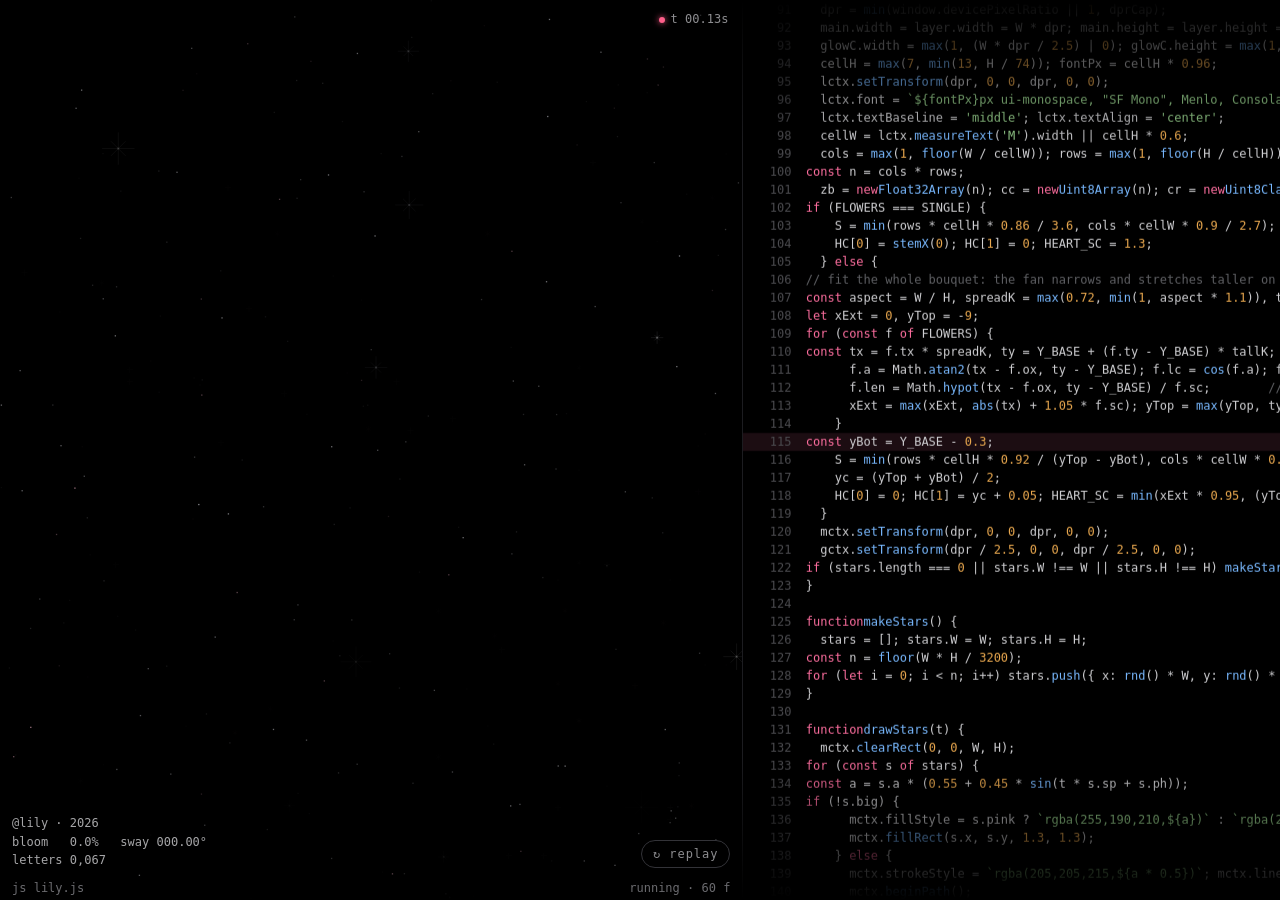
<file: index.html>
<!doctype html>
<html lang="en">
<head>
<meta charset="utf-8">
<meta http-equiv="refresh" content="0; url=lily-bloom/">
<title>Lily Bloom</title>
<style>html,body{margin:0;height:100%;background:#000;color:#ffc0d5;font-family:ui-monospace,Menlo,Consolas,monospace;display:grid;place-items:center}a{color:#ff83a9}</style>
</head>
<body><p>Opening the lily… <a href="lily-bloom/">tap here if it doesn't open</a></p></body>
</html>
</file>
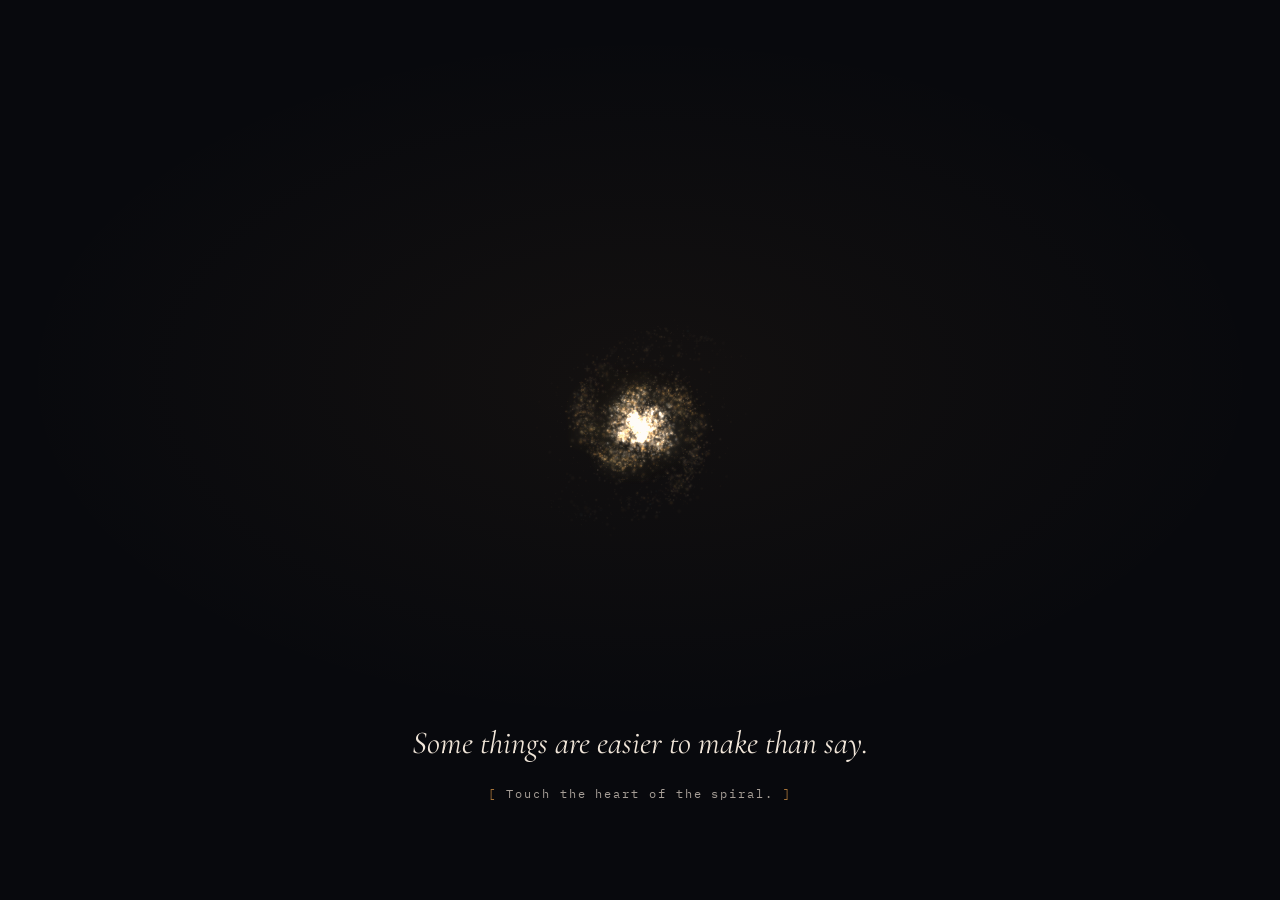
<file: art-of-noticing/index.html>
<!doctype html>
<html lang="en">
  <head>
    <meta charset="UTF-8" />
    <meta name="viewport" content="width=device-width, initial-scale=1, viewport-fit=cover, maximum-scale=1" />
    <meta name="theme-color" content="#080808" />
    <meta name="color-scheme" content="dark" />
    <meta name="robots" content="noindex, nofollow" />
    <meta name="description" content="Some things cannot be explained. Only noticed." />
    <title>The Art of Noticing</title>
    <link rel="preload" as="image" href="./art/ryan-night.png" />
    <link rel="icon" href="data:image/svg+xml,%3Csvg xmlns='http://www.w3.org/2000/svg' viewBox='0 0 32 32'%3E%3Ccircle cx='16' cy='16' r='5' fill='%23e9a23b'/%3E%3C/svg%3E" />
    <script type="module" crossorigin src="./assets/main-Cmbf6rXj.js"></script>
    <link rel="stylesheet" crossorigin href="./assets/style-BltOLh_y.css">
  </head>
  <body>
    <div id="root"></div>
    <noscript>
      <div style="min-height:100vh;display:flex;flex-direction:column;align-items:center;gap:28px;padding:56px 24px;text-align:center;font-family:'Cormorant Garamond',Georgia,serif;color:#f1e6d9;background:#08090d">
        <p style="font-style:italic;font-size:22px;margin:0">Some things are easier to make than say.</p>
        <img src="./art/ryan-night.png" alt="Ryan, in the night garden." style="width:min(78vw,360px)" />
        <div style="max-width:34em;font-size:18px;line-height:1.4">
          <p>I think we make things for the same reason.</p>
          <p>You draw what you feel.<br />I build what I imagine.</p>
          <p>So I made this.</p>
          <p>And somewhere between that night and now,<br />I started imagining this little world<br />made from things I’ve noticed.</p>
          <p>Not because I think I know everything about you,<br />but because I liked what I was beginning to discover.</p>
          <p>And I wanted to make something beautiful<br />out of that feeling.</p>
        </div>
      </div>
    </noscript>
  </body>
</html>
</file>
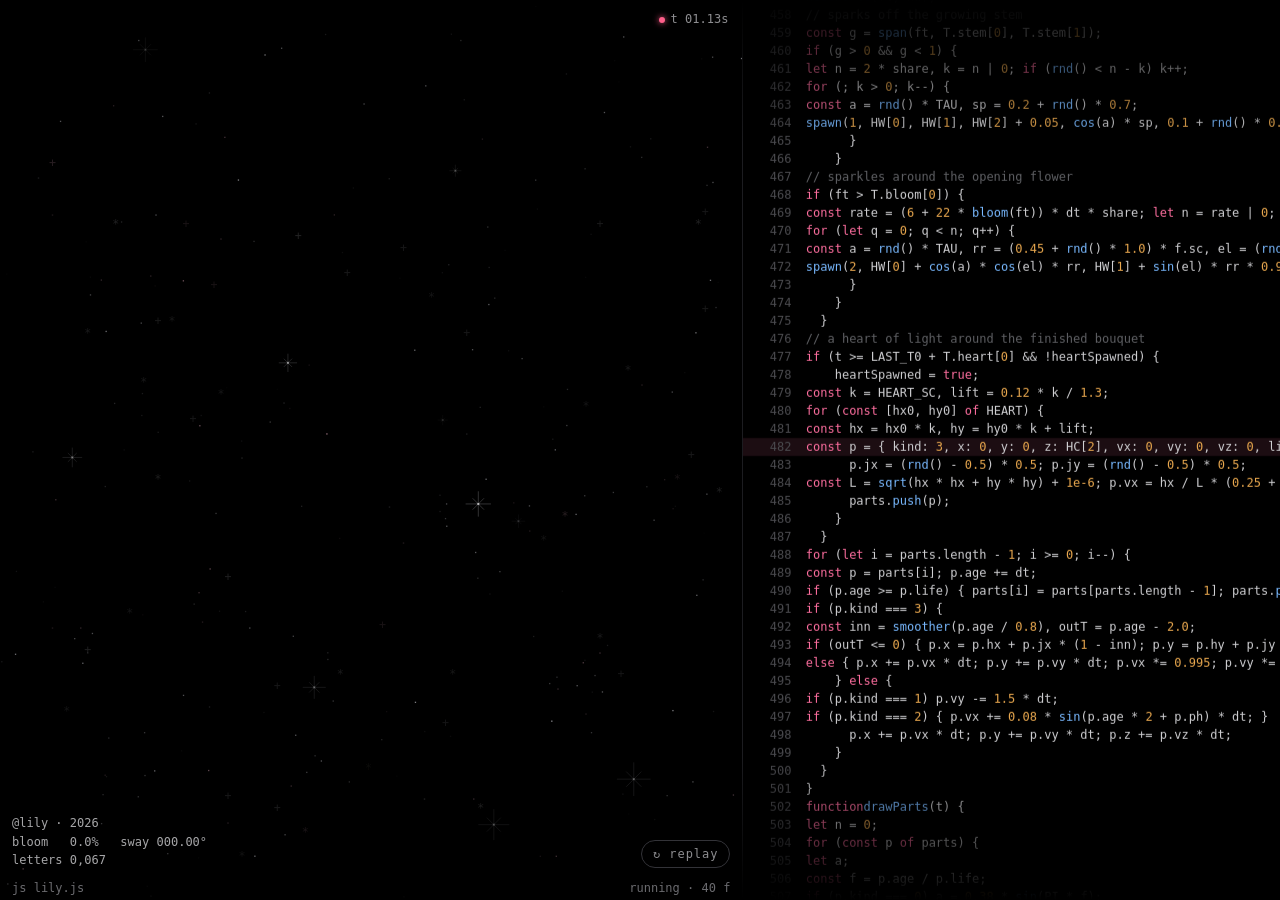
<file: lily-bloom/index.html>
<!doctype html>
<html lang="en">
<head>
<meta charset="utf-8">
<meta name="viewport" content="width=device-width, initial-scale=1, viewport-fit=cover">
<meta name="description" content="A code-generated orange and pink lily that grows, blooms and sways, drawn in glowing ASCII pixel art.">
<title>Lily Bloom</title>
<style>
/* layout: the garden (canvas) on top, the living source code beneath; side by side on wide screens */
:root{
  --bg:#000;--fg:#a6a6a8;--dim:#4b4b4f;--line:#1c1c20;
  --kw:#ff6fa0;--fn:#79b9ff;--num:#e9a84f;--str:#9ad48f;--cm:#5f6064;--txt:#cfcfd2;--hl:rgba(255,120,160,.11);
  --rose:#ff83a9;--blush:#ffc0d5;
  --mono:ui-monospace,"SF Mono",Menlo,Consolas,"DejaVu Sans Mono","Liberation Mono",monospace;
  color-scheme:dark;
}
*{box-sizing:border-box}
html,body{margin:0;height:100%;background:var(--bg);color:var(--fg);font-family:var(--mono);overflow:hidden;-webkit-user-select:none;user-select:none}
#app{position:fixed;inset:0;display:flex;flex-direction:column;background:var(--bg)}
#stage{position:relative;flex:1 1 auto;min-height:0;overflow:hidden;background:var(--bg)}
#stage canvas{position:absolute;left:0;top:0;width:100%;height:100%}
#glow{filter:blur(7px) brightness(1.55) saturate(1.35);opacity:.92}
.hud{position:absolute;font-size:11px;line-height:1.55;color:var(--fg);pointer-events:none;white-space:pre;font-variant-numeric:tabular-nums}
#hudT{top:max(10px,env(safe-area-inset-top,0px));right:max(14px,env(safe-area-inset-right,0px));color:#8d8d90}
#hudT i{display:inline-block;width:6px;height:6px;border-radius:50%;background:#ff5f8a;margin-right:6px;vertical-align:middle;box-shadow:0 0 6px #ff5f8a}
#hudL{left:max(12px,env(safe-area-inset-left,0px));bottom:30px}
#bar{position:absolute;left:0;right:0;bottom:0;height:24px;padding:0 max(12px,env(safe-area-inset-right,0px)) 0 max(12px,env(safe-area-inset-left,0px));display:flex;justify-content:space-between;align-items:center;font-size:11px;color:#6b6b6f;background:linear-gradient(transparent,#000);white-space:pre}
#msg{position:absolute;left:max(14px,env(safe-area-inset-left,0px));top:max(10px,env(safe-area-inset-top,0px));text-align:left;font-size:12px;letter-spacing:.22em;color:var(--blush);opacity:0;transition:opacity 2.8s ease;pointer-events:none;text-shadow:0 0 12px rgba(255,131,169,.6)}
#replay{position:absolute;right:max(12px,env(safe-area-inset-right,0px));bottom:32px;border:1px solid #333338;background:rgba(0,0,0,.55);color:#8d8d90;font:11px var(--mono);padding:6px 11px;border-radius:14px;cursor:pointer;letter-spacing:.08em;transition:color .35s,border-color .35s,box-shadow .35s}
#replay:hover,#replay:focus-visible,#replay.ready{color:var(--blush);border-color:var(--rose);box-shadow:0 0 14px rgba(255,131,169,.35);outline:none}
#code{position:relative;flex:0 0 33%;min-height:0;min-width:0;overflow:hidden;background:#000;border-top:1px solid var(--line);font-size:10.5px;line-height:1.5;-webkit-mask-image:linear-gradient(transparent,#000 16%,#000 84%,transparent);mask-image:linear-gradient(transparent,#000 16%,#000 84%,transparent)}
#codeScroll{position:absolute;left:0;right:0;top:50%;will-change:transform}
#codeScroll .ln{display:flex;white-space:pre;padding:0 max(10px,env(safe-area-inset-right,0px)) 0 max(10px,env(safe-area-inset-left,0px));color:var(--txt)}
#codeScroll .ln.cur{background:var(--hl)}
.n{display:inline-block;width:3.2em;color:var(--dim);text-align:right;margin-right:1.2em;flex:none}
.k{color:var(--kw)}.f{color:var(--fn)}.d{color:var(--num)}.s{color:var(--str)}.c{color:var(--cm)}
@media (orientation:landscape) and (min-width:760px){
  #app{flex-direction:row}
  #code{flex:0 0 42%;max-width:640px;border-top:0;border-left:1px solid var(--line);font-size:12px}
  .hud,#bar,#replay{font-size:12px}
}
@media (prefers-reduced-motion:reduce){#glow{filter:blur(6px) brightness(1.3)}}
</style>
</head>
<body>
<div id="app">
  <div id="stage">
    <canvas id="glow"></canvas>
    <canvas id="main"></canvas>
    <div class="hud" id="hudT"><i></i>t 00.00s</div>
    <div class="hud" id="hudL">@lily · 2026
bloom   0.0%   sway 000.00°
letters 0,000</div>
    <div id="msg"></div>
    <button id="replay" type="button" aria-label="Replay the bloom">↻ replay</button>
    <div id="bar"><span>js lily.js</span><span id="fps">running · 60 f</span></div>
  </div>
  <div id="code" aria-hidden="true"><div id="codeScroll"></div></div>
</div>
<script id="art">
'use strict';
/* ------------------------------------------------------------------
   lily.js  ·  an orange and pink lily, grown out of letters and light
   ------------------------------------------------------------------ */
const MESSAGE = 'for someone special';

const PI = Math.PI, TAU = PI * 2;
const { sin, cos, sqrt, floor, abs, max, min, exp } = Math;
const clamp01 = x => x < 0 ? 0 : x > 1 ? 1 : x;
const lerp = (a, b, t) => a + (b - a) * t;
const smooth = x => (x = clamp01(x), x * x * (3 - 2 * x));
const smoother = x => (x = clamp01(x), x * x * x * (x * (x * 6 - 15) + 10));
const span = (t, a, b) => clamp01((t - a) / (b - a));
const rnd = Math.random;
function hash(a, b, c) {
  let h = (Math.imul(a, 374761393) + Math.imul(b, 668265263) + Math.imul(c, 2246822519)) | 0;
  h = Math.imul(h ^ (h >>> 13), 1274126177);
  return ((h ^ (h >>> 16)) >>> 0) / 4294967296;
}

// palette: gold at the heart, coral, pink, blush at the very tips
const hex = h => [parseInt(h.slice(1, 3), 16), parseInt(h.slice(3, 5), 16), parseInt(h.slice(5, 7), 16)];
const C_GOLD = hex('#FF9B38'), C_CORAL = hex('#FF704F'), C_PINK = hex('#FF83A9'), C_BLUSH = hex('#FFC0D5');
const C_VEIN = hex('#D6336C'), C_FRECKLE = hex('#A8255A'), C_THROAT = hex('#FFD27A'), C_HILITE = hex('#FFF3EA');
const C_STEM = hex('#36D97E'), C_STEM_DK = hex('#0F6B38'), C_LEAF = hex('#3BD981'), C_LEAF_TIP = hex('#B9EF74'), C_RIB = hex('#DDF9B0');
const C_FILAMENT = hex('#F8DDB0'), C_ANTHER = hex('#B5451B'), C_POLLEN = hex('#FFB347'), C_PISTIL = hex('#FBC9D4'), C_STIGMA = hex('#D9668A');
const SPARK = [C_PINK, C_CORAL, C_GOLD, C_BLUSH, C_THROAT];
const GRAD = (() => {
  const stops = [[0, C_GOLD], [0.4, C_CORAL], [0.75, C_PINK], [1, C_BLUSH]], out = [];
  for (let i = 0; i < 64; i++) {
    const s = i / 63; let a = stops[0], b = stops[1];
    for (let k = 0; k < 3; k++) if (s >= stops[k][0] && s <= stops[k + 1][0]) { a = stops[k]; b = stops[k + 1]; }
    const f = (s - a[0]) / (b[0] - a[0]);
    out.push([lerp(a[1][0], b[1][0], f), lerp(a[1][1], b[1][1], f), lerp(a[1][2], b[1][2], f)]);
  }
  return out;
})();
const VEINS = [[0, 1], [-0.42, 0.7], [0.42, 0.7], [-0.78, 0.45], [0.78, 0.45]];

// letters, from the faintest to the densest
const RAMP = " .'-:;,=+~<>!?*rtfjxzcvunoaeqkSBZ%&$8@0Q#";
const CH = []; for (let i = 0; i < 256; i++) CH[i] = String.fromCharCode(i);

// order of appearance: a light, the stem grows up, leaves unfold, a bud, then the bloom
const T = {
  light: 1.0,
  stem: [1.9, 6.4],
  leafA: [3.6, 6.6], leafB: [4.5, 7.4],
  bud: [5.6, 7.9],
  bloom: [7.9, 15.2],
  glow: [11.5, 15.8],
  heart: [15.7, 19.6],
  sway: 13.5,
};

// the bouquet: every entry is the same lily, grown with its own lean, stem length, scale,
// depth, delay and leaves. The original single lily is kept as-is and opens with #single.
const SINGLE = [
  { a: 0, len: 2.35, sc: 1, ox: 0, oz: 0, t0: 0, ph: 0, leaves: [[-1, 1.0 / 2.35, T.leafA], [1, 1.55 / 2.35, T.leafB]] },
];
// tx, ty: where each head ends up (three tiers, root at 0,-2.35); sc: size; oz: depth, + is toward you; t0: when it starts
const BOUQUET = [
  { tx:  0.00, ty:  0.95, sc: 0.78, ox:  0.00, oz: -0.45, t0: 0.0, ph: 0.0, leaves: [[-1, 0.42, T.leafA], [1, 0.62, T.leafB]] },
  { tx: -1.05, ty:  0.35, sc: 0.72, ox: -0.06, oz: -0.25, t0: 0.9, ph: 1.1, leaves: [[1, 0.50, T.leafB]] },
  { tx:  1.05, ty:  0.40, sc: 0.72, ox:  0.06, oz: -0.25, t0: 1.7, ph: 2.3, leaves: [[-1, 0.46, T.leafA]] },
  { tx: -1.75, ty: -0.75, sc: 0.68, ox: -0.12, oz:  0.05, t0: 2.6, ph: 3.6, leaves: [[-1, 0.55, T.leafA], [1, 0.35, T.leafB]] },
  { tx:  1.75, ty: -0.70, sc: 0.68, ox:  0.12, oz:  0.05, t0: 3.4, ph: 4.4, leaves: [[1, 0.52, T.leafB]] },
  { tx:  0.00, ty: -0.55, sc: 0.80, ox:  0.02, oz:  0.45, t0: 4.3, ph: 5.2, leaves: [[-1, 0.50, T.leafA], [1, 0.70, T.leafB]] },
  { tx: -0.95, ty: -1.50, sc: 0.62, ox: -0.18, oz:  0.30, t0: 5.1, ph: 0.6, leaves: [[1, 0.60, T.leafB]] },
  { tx:  0.95, ty: -1.45, sc: 0.62, ox:  0.18, oz:  0.30, t0: 5.9, ph: 1.9, leaves: [[-1, 0.58, T.leafA]] },
];
const FLOWERS = location.hash === '#single' ? SINGLE : BOUQUET;
const LAST_T0 = Math.max(...FLOWERS.map(f => f.t0));
const REDUCED = !!(window.matchMedia && window.matchMedia('(prefers-reduced-motion: reduce)').matches);
let F = FLOWERS[0];                                    // the flower being built right now
for (const f of FLOWERS) { f.a = f.a || 0; f.lc = cos(f.a); f.ls = sin(f.a); f.ft = -1; f.gl = 0; f.ow = [0, 0, 0]; f.gw = [0, 0, 0]; }
const HC = [0, 0, 0.7]; let HEART_SC = 1.3;            // where the heart of light forms, and how big

/* ---------------- canvas, grid and the cell buffers ---------------- */
const stage = document.getElementById('stage');
const main = document.getElementById('main'), glowC = document.getElementById('glow');
const mctx = main.getContext('2d'), gctx = glowC.getContext('2d');
const layer = document.createElement('canvas'); const lctx = layer.getContext('2d');
let W = 0, H = 0, dpr = 1, dprCap = 2, cols = 0, rows = 0, cellW = 8, cellH = 12, fontPx = 10, S = 100, yc = -0.78, cx = 0, cy = 0;
const D = 7;                       // camera distance
const Y_BASE = -2.35, STEM_LEN = 2.35;   // where the stem meets the dark, and how far it climbs
let zb, cc, cr, cg, cb, ca, stars = [];

function resize() {
  const r = stage.getBoundingClientRect(); W = max(1, r.width | 0); H = max(1, r.height | 0);
  dpr = min(window.devicePixelRatio || 1, dprCap);
  main.width = layer.width = W * dpr; main.height = layer.height = H * dpr;
  glowC.width = max(1, (W * dpr / 2.5) | 0); glowC.height = max(1, (H * dpr / 2.5) | 0);
  cellH = max(7, min(13, H / 74)); fontPx = cellH * 0.96;
  lctx.setTransform(dpr, 0, 0, dpr, 0, 0);
  lctx.font = `${fontPx}px ui-monospace, "SF Mono", Menlo, Consolas, "DejaVu Sans Mono", "Liberation Mono", monospace`;
  lctx.textBaseline = 'middle'; lctx.textAlign = 'center';
  cellW = lctx.measureText('M').width || cellH * 0.6;
  cols = max(1, floor(W / cellW)); rows = max(1, floor(H / cellH)); cx = cols / 2; cy = rows / 2 + 0.5;
  const n = cols * rows;
  zb = new Float32Array(n); cc = new Uint8Array(n); cr = new Uint8ClampedArray(n); cg = new Uint8ClampedArray(n); cb = new Uint8ClampedArray(n); ca = new Float32Array(n);
  if (FLOWERS === SINGLE) {
    S = min(rows * cellH * 0.86 / 3.6, cols * cellW * 0.9 / 2.7); yc = -0.78;
    HC[0] = stemX(0); HC[1] = 0; HEART_SC = 1.3;
  } else {
    // fit the whole bouquet: the fan narrows and stretches taller on phone screens
    const aspect = W / H, spreadK = max(0.72, min(1, aspect * 1.1)), tallK = aspect < 0.85 ? 1.2 : 1;
    let xExt = 0, yTop = -9;
    for (const f of FLOWERS) {
      const tx = f.tx * spreadK, ty = Y_BASE + (f.ty - Y_BASE) * tallK;
      f.a = Math.atan2(tx - f.ox, ty - Y_BASE); f.lc = cos(f.a); f.ls = sin(f.a);
      f.len = Math.hypot(tx - f.ox, ty - Y_BASE) / f.sc;        // each stem reaches its own head
      xExt = max(xExt, abs(tx) + 1.05 * f.sc); yTop = max(yTop, ty + 0.95 * f.sc);
    }
    const yBot = Y_BASE - 0.3;
    S = min(rows * cellH * 0.92 / (yTop - yBot), cols * cellW * 0.94 / (2 * xExt));
    yc = (yTop + yBot) / 2;
    HC[0] = 0; HC[1] = yc + 0.05; HEART_SC = min(xExt * 0.95, (yTop - yBot) * 0.45);
  }
  mctx.setTransform(dpr, 0, 0, dpr, 0, 0);
  gctx.setTransform(dpr / 2.5, 0, 0, dpr / 2.5, 0, 0);
  if (stars.length === 0 || stars.W !== W || stars.H !== H) makeStars();
}

function makeStars() {
  stars = []; stars.W = W; stars.H = H;
  const n = floor(W * H / 3200);
  for (let i = 0; i < n; i++) stars.push({ x: rnd() * W, y: rnd() * H, a: 0.12 + rnd() * 0.5, ph: rnd() * TAU, sp: 0.4 + rnd() * 1.6, big: rnd() < 0.05, r: 5 + rnd() * 12, pink: rnd() < 0.15 });
}

function drawStars(t) {
  mctx.clearRect(0, 0, W, H);
  for (const s of stars) {
    const a = s.a * (0.55 + 0.45 * sin(t * s.sp + s.ph));
    if (!s.big) {
      mctx.fillStyle = s.pink ? `rgba(255,190,210,${a})` : `rgba(225,225,232,${a})`;
      mctx.fillRect(s.x, s.y, 1.3, 1.3);
    } else {
      mctx.strokeStyle = `rgba(205,205,215,${a * 0.5})`; mctx.lineWidth = 0.8;
      mctx.beginPath();
      mctx.moveTo(s.x - s.r, s.y); mctx.lineTo(s.x + s.r, s.y); mctx.moveTo(s.x, s.y - s.r); mctx.lineTo(s.x, s.y + s.r);
      const d = s.r * 0.45; mctx.moveTo(s.x - d, s.y - d); mctx.lineTo(s.x + d, s.y + d); mctx.moveTo(s.x - d, s.y + d); mctx.lineTo(s.x + d, s.y - d);
      mctx.stroke();
      mctx.fillStyle = `rgba(255,255,255,${a})`; mctx.fillRect(s.x - 1, s.y - 1, 2, 2);
    }
  }
}

function clearCells() { zb.fill(-1e9); }

function plot(sx, sy, z, code, r, g, b, a) {
  if (sx < 0 || sy < 0) return;
  const col = sx | 0, row = sy | 0; if (col >= cols || row >= rows) return;
  const i = row * cols + col; if (z <= zb[i]) return;
  zb[i] = z; cc[i] = code; cr[i] = r; cg[i] = g; cb[i] = b; ca[i] = a;
}

function dirGlyph(dx, dy) {
  const ax = abs(dx * cellW), ay = abs(dy * cellH);
  if (ay < ax * 0.42) return 45;           // -
  if (ax < ay * 0.42) return 124;          // |
  return dx * dy > 0 ? 92 : 47;            // \ or /
}

/* ---------------- the plant, point by point ---------------- */
const MAXN = 48 * 20;
const P = new Float32Array(MAXN * 3), SX = new Float32Array(MAXN), SY = new Float32Array(MAXN);
const out = { r: 0, g: 0, b: 0, v: 0, a: 1, edge: false };
let LX = 0, LY = 1, LZ = 0, HX = 0, HY = 1, HZ = 0, RX = 1, RY = 0, RZ = 0;

// light and motion
function lights(t) {
  let kx = -0.35, ky = 0.85, kz = 0.65, kl = sqrt(kx * kx + ky * ky + kz * kz); kx /= kl; ky /= kl; kz /= kl;
  LX = kx; LY = ky; LZ = kz;
  let hx = kx, hy = ky, hz = kz + 1, hl = sqrt(hx * hx + hy * hy + hz * hz); HX = hx / hl; HY = hy / hl; HZ = hz / hl;
  let rx = cos(t * 0.8), ry = 0.4, rz = sin(t * 0.8), rl = sqrt(rx * rx + ry * ry + rz * rz); RX = rx / rl; RY = ry / rl; RZ = rz / rl;
}

function sway(t, ph = 0) {
  if (REDUCED) return 0;
  const u = smooth((t - T.sway) / 5);
  return u ? (FLOWERS === SINGLE ? 0.2 : 0.12) * sin((t - T.sway) * 0.5 + ph) * u : 0;
}
function bend(t, ph = 0) {
  if (REDUCED) return 0;
  const u = smooth((t - T.sway) / 5);
  return u ? (FLOWERS === SINGLE ? 0.035 : 0.025) * sin((t - T.sway) * 0.33 + 1 + ph) * u : 0;
}

let swC = 1, swS = 0, bendK = 0;
function xf(x, y, z, o, i) {                 // flower-local → bouquet (scale, lean, offset) → sway the plant around its root
  const yr = (y - Y_BASE) * F.sc, xs = x * F.sc;
  x = F.lc * xs + F.ls * yr + F.ox; y = Y_BASE + F.lc * yr - F.ls * xs; z = z * F.sc + F.oz;
  x += (y - Y_BASE) * bendK;
  o[i] = swC * x + swS * z; o[i + 1] = y; o[i + 2] = -swS * x + swC * z;
}

function emit(nS, nW, mat) {
  const n = nS * nW;
  for (let i = 0; i < n; i++) {
    const x = P[i * 3], y = P[i * 3 + 1], z = P[i * 3 + 2], f = D / (D - z);
    SX[i] = cx + x * S * f / cellW; SY[i] = cy - (y - yc) * S * f / cellH;
  }
  for (let k = 0; k < nS; k++) {
    const k0 = k > 0 ? k - 1 : k, k1 = k < nS - 1 ? k + 1 : k;
    for (let j = 0; j < nW; j++) {
      const i = k * nW + j, j0 = j > 0 ? j - 1 : j, j1 = j < nW - 1 ? j + 1 : j;
      const a = (k1 * nW + j) * 3, b = (k0 * nW + j) * 3, c = (k * nW + j1) * 3, d = (k * nW + j0) * 3;
      const ux = P[a] - P[b], uy = P[a + 1] - P[b + 1], uz = P[a + 2] - P[b + 2];
      const vx = P[c] - P[d], vy = P[c + 1] - P[d + 1], vz = P[c + 2] - P[d + 2];
      let nx = uy * vz - uz * vy, ny = uz * vx - ux * vz, nz = ux * vy - uy * vx;
      const len = sqrt(nx * nx + ny * ny + nz * nz) + 1e-9; nx /= len; ny /= len; nz /= len;
      if (nz < 0) { nx = -nx; ny = -ny; nz = -nz; }
      const dl = max(0, nx * LX + ny * LY + nz * LZ);
      const rim = (1 - nz) * (1 - nz) * (1 - nz) + 0.6 * max(0, nx * RX + ny * RY + nz * RZ) ** 2;
      let sp = max(0, nx * HX + ny * HY + nz * HZ); sp *= sp; sp *= sp; sp *= sp; sp *= sp;
      mat(k, j, dl, rim, sp, out);
      let code;
      if (out.edge) { const e = k1 * nW + j, f0 = k0 * nW + j; code = dirGlyph(SX[e] - SX[f0], SY[e] - SY[f0]); }
      else code = RAMP.charCodeAt(floor(clamp01(out.v) * (RAMP.length - 1)));
      plot(SX[i], SY[i], P[i * 3 + 2], code, out.r, out.g, out.b, out.a);
    }
  }
}

// the stem: a gentle s-curve, lit from the front
function stemX(y) { return 0.04 * sin((y - Y_BASE) * 1.5); }
let stS = 150, stW = 7;
let mTop = 0;
function stemMat(k, j, dl, rim, sp, o) {
  const y = k / (stS - 1);
  const v = 0.18 + 0.6 * dl + 0.25 * rim + 0.5 * sp;
  const m = 0.5 + 0.7 * v;
  o.r = lerp(C_STEM_DK[0], C_STEM[0], v) * m; o.g = lerp(C_STEM_DK[1], C_STEM[1], v) * m; o.b = lerp(C_STEM_DK[2], C_STEM[2], v) * m;
  o.v = v + 0.15 * sin(y * 40 + k); o.a = 1; o.edge = j === 0 || j === stW - 1;
}
function stemRefl(k, j, dl, rim, sp, o) {
  const f = 1 - k / (stS - 1);
  o.r = 40; o.g = 120; o.b = 80; o.v = 0.3 * dl + 0.1; o.a = 0.14 * f * f; o.edge = false;
}
function buildStem(t) {
  const g = 1 - (1 - span(t, T.stem[0], T.stem[1])) ** 3;
  mTop = Y_BASE + F.len * g;
  if (g <= 0.002) return g;
  // sample about twice per screen row; the single lily keeps its original density
  if (F.sc === 1) { stS = 150; stW = 7; } else { stS = min(150, max(40, Math.round(2.2 * F.len * F.sc * S / cellH))); stW = 5; }
  const rad = 0.045 / F.sc;                          // stems stay the same thickness on screen
  for (let k = 0; k < stS; k++) {
    const y = Y_BASE + (mTop - Y_BASE) * k / (stS - 1), x0 = stemX(y);
    for (let j = 0; j < stW; j++) {
      const a = -PI / 2 + PI * j / (stW - 1);
      xf(x0 + rad * sin(a), y, rad * cos(a), P, (k * stW + j) * 3);
    }
  }
  emit(stS, stW, stemMat);
  // a faint reflection below the root
  const nR = 36;
  for (let k = 0; k < nR; k++) {
    const y = Y_BASE + (mTop - Y_BASE) * k / (stS - 1), x0 = stemX(y);
    for (let j = 0; j < stW; j++) { const a = -PI / 2 + PI * j / (stW - 1); xf(x0 + rad * sin(a), 2 * Y_BASE - y - 0.08, rad * cos(a) - 0.3, P, (k * stW + j) * 3); }
  }
  emit(nR, stW, stemRefl);
  return g;
}

// leaves: lanceolate, parallel veins, a pale midrib, a slow unfolding
let lfS = 34; const LF_W = 13;
const LF_RIB = [], LF_VEIN = [];                                  // across-the-blade profiles, computed once
for (let j = 0; j < LF_W; j++) { const aw = abs(-1 + 2 * j / (LF_W - 1)); LF_RIB.push(exp(-((aw / 0.09) ** 2)) * 0.6); LF_VEIN.push((exp(-(((aw - 0.4) / 0.06) ** 2)) + exp(-(((aw - 0.74) / 0.06) ** 2))) * 0.22); }
let mSide = 1;
function leafMat(k, j, dl, rim, sp, o) {
  const s = k / (lfS - 1);
  const f = s ** 1.2;
  let r = lerp(C_LEAF[0], C_LEAF_TIP[0], f), g = lerp(C_LEAF[1], C_LEAF_TIP[1], f), b = lerp(C_LEAF[2], C_LEAF_TIP[2], f);
  const rib = LF_RIB[j];
  r = lerp(r, C_RIB[0], rib); g = lerp(g, C_RIB[1], rib); b = lerp(b, C_RIB[2], rib);
  const vein = LF_VEIN[j];
  const v = 0.25 + 0.5 * dl + 0.25 * rim + 0.25 * sp;
  const m = (0.5 + 0.7 * v) * (1 - vein);
  o.r = r * m; o.g = g * m; o.b = b * m; o.v = v - vein; o.a = 1; o.edge = j === 0 || j === LF_W - 1 || k === lfS - 1;
}
function buildLeaf(t, side, yAt, win) {
  const u = smoother(span(t, win[0], win[1])); if (u <= 0) return;
  lfS = F.sc === 1 ? 34 : min(34, max(14, Math.round(2 * 0.95 * F.sc * S / cellH)));
  const L = 0.95 * (0.2 + 0.8 * u), ds = L / (lfS - 1);
  const az = 0.38;
  const hx = side * cos(az), hz = sin(az);                 // out to the side, a little toward you
  const nfy = 0.33, nfz = 0.944;                           // the blade faces the viewer
  let px = stemX(yAt) + side * 0.03, py = yAt, pz = 0.03;
  mSide = side;
  for (let k = 0; k < lfS; k++) {
    const s = k / (lfS - 1);
    const e = lerp(1.3, 0.75 - 0.7 * s, u);                // hugs the stem, then rises and droops
    const tx = cos(e) * hx, ty = sin(e), tz = cos(e) * hz;
    if (k) { px += tx * ds; py += ty * ds; pz += tz * ds; }
    // width direction = tangent x face normal
    let wx = ty * nfz - tz * nfy, wy = tz * 0 - tx * nfz, wz = tx * nfy - ty * 0;
    const wl = sqrt(wx * wx + wy * wy + wz * wz) + 1e-9; wx /= wl; wy /= wl; wz /= wl;
    const hw = 0.16 * (L / 0.95) * (0.35 + 0.65 * u) * sin(PI * (0.03 + 0.97 * s)) ** 0.8;
    for (let j = 0; j < LF_W; j++) {
      const w = -1 + 2 * j / (LF_W - 1);
      const off = w * hw, dep = -0.35 * hw * (1 - w * w) + w * hw * 0.3 * s * side;
      xf(px + off * wx, py + off * wy + dep * nfy, pz + off * wz + dep * nfz, P, (k * LF_W + j) * 3);
    }
  }
  emit(lfS, LF_W, leafMat);
}

// the flower sits on the tip of the stem and looks up toward you
const TILT = 0.8, CT = cos(TILT), STt = sin(TILT);
const AX = 0, AY = CT, AZ = STt;                            // flower axis
const UX = 0, UY = -STt, UZ = CT;                           // "down and toward you" in the flower frame
const FC = [0, 0, 0];
const R_ = [0, 0, 0], T_ = [0, 0, 0];
function rdir(phi, o) { const c = cos(phi), s = sin(phi); o[0] = c; o[1] = -s * STt; o[2] = s * CT; }
function tdir(phi, o) { const c = cos(phi), s = sin(phi); o[0] = -s; o[1] = -c * STt; o[2] = c * CT; }

function budScale(t) { const u = smoother(span(t, T.bud[0], T.bud[1])); return u * (0.3 + 0.7 * u); }
function bloom(t) {
  // 0 = tight bud, 1 = full lily; the petals unfold slowly, then breathe
  const u = smoother(span(t, T.bloom[0], T.bloom[1]));
  return u + (REDUCED ? 0 : 0.015 * sin(t * 1.2) * smooth((t - T.bloom[1]) / 2));
}
function petalOpen(i, u) {
  const d = (i % 2 ? 0.2 : 0) + 0.03 * (i % 3);          // the outer three lead the inner three
  return smoother((u - d) / (1 - d)) + max(0, u - 1);
}

// six tepals: narrow at the base, widest near the middle, pointed and curled back at the tip
let pnS = 42; const PN_W = 15;
const PN_VEIN = [], PN_THR = new Float32Array(64);                // vein profile across, throat glow along
for (let j = 0; j < PN_W; j++) { const w = -1 + 2 * j / (PN_W - 1); let v = 0; for (let q = 0; q < 5; q++) { const d = (w - VEINS[q][0]) / 0.07; v += VEINS[q][1] * exp(-d * d); } PN_VEIN.push(v); }
let mPetal = 0, mOpen = 0, mGlow = 0;
function petalMat(k, j, dl, rim, sp, o) {
  const s = k / (pnS - 1), w = -1 + 2 * j / (PN_W - 1);
  const g = GRAD[floor(s * 63)]; let r = g[0], gg = g[1], b = g[2];
  const v = PN_VEIN[j] * 0.42 * smooth((s - 0.05) / 0.15) * (1 - 0.5 * s);
  r = lerp(r, C_VEIN[0], v); gg = lerp(gg, C_VEIN[1], v); b = lerp(b, C_VEIN[2], v);
  if (s > 0.1 && s < 0.5 && hash(mPetal, k, j) < 0.11) { r = lerp(r, C_FRECKLE[0], 0.4); gg = lerp(gg, C_FRECKLE[1], 0.4); b = lerp(b, C_FRECKLE[2], 0.4); }
  const th = mGlow * PN_THR[k];
  r = lerp(r, C_THROAT[0], th * 0.7); gg = lerp(gg, C_THROAT[1], th * 0.7); b = lerp(b, C_THROAT[2], th * 0.7);
  const hl = sp * 0.55;
  r = lerp(r, C_HILITE[0], hl); gg = lerp(gg, C_HILITE[1], hl); b = lerp(b, C_HILITE[2], hl);
  const lv = 0.28 + 0.5 * dl + 0.3 * rim + 0.4 * sp + th * 0.6;
  const m = 0.55 + 0.65 * clamp01(lv);
  o.r = r * m; o.g = gg * m; o.b = b * m; o.v = lv - v * 0.6; o.a = 1;
  o.edge = j === 0 || j === PN_W - 1 || k === pnS - 1;
}
function buildPetal(i, open, L, glow) {
  const phi = i * PI / 3 + PI / 2; rdir(phi, R_); tdir(phi, T_);
  pnS = F.sc === 1 ? 42 : min(42, max(20, Math.round(2 * L * S / cellH)));
  for (let k = 0; k < pnS; k++) PN_THR[k] = exp(-k / (pnS - 1) * 4.5);
  const ds = L / (pnS - 1);
  let r = lerp(0.05, 0.1, open), h = 0.0;
  const Wmax = lerp(0.125, 0.2, open) * L;
  const cup = lerp(0.9, -0.3, open), twist = (1 - open) * 0.35;
  for (let k = 0; k < pnS; k++) {
    const s = k / (pnS - 1);
    const th = lerp(0.15 + 0.05 * s - 0.6 * s * s, 0.4 + 1.25 * s ** 1.6, open);
    if (k) { r += sin(th) * ds; h += cos(th) * ds; }
    const hw = Wmax * sin(PI * (0.06 + 0.94 * s)) ** 0.85;
    const ct = cos(th), st = sin(th);
    const nx = -ct * R_[0] + st * AX, ny = -ct * R_[1] + st * AY, nz = -ct * R_[2] + st * AZ;
    const cxp = FC[0] + r * R_[0] + h * AX, cyp = FC[1] + r * R_[1] + h * AY, czp = FC[2] + r * R_[2] + h * AZ;
    const ripple = open * 0.03 * sin(7.5 * s + 1.3 * i);
    for (let j = 0; j < PN_W; j++) {
      const w = -1 + 2 * j / (PN_W - 1);
      const off = w * hw, dep = hw * (cup * w * w + ripple * w * w * w) + off * twist * s;
      xf(cxp + off * T_[0] + dep * nx, cyp + off * T_[1] + dep * ny, czp + off * T_[2] + dep * nz, P, (k * PN_W + j) * 3);
    }
  }
  mPetal = i; mOpen = open; mGlow = glow;
  emit(pnS, PN_W, petalMat);
}

// stamens: six filaments, each tipped with a rust anther, and one pale pistil
const LP = [0, 0, 0];
function plotPt(x, y, z, code, c, m, a) {
  xf(x, y, z, LP, 0);
  const f = D / (D - LP[2]);
  plot(cx + LP[0] * S * f / cellW, cy - (LP[1] - yc) * S * f / cellH, LP[2] + 0.06, code, c[0] * m, c[1] * m, c[2] * m, a);
}
function buildStamens(st, glow) {
  if (st <= 0) return;
  const nS = 22;
  for (let i = 0; i < 6; i++) {
    const phi = i * PI / 3 + PI / 2 + PI / 6; rdir(phi, R_); tdir(phi, T_);
    const L = 0.74 * st, ds = L / (nS - 1);
    let r = 0.02, h = 0.03, lx = 0, ly = 0, lz = 0;
    for (let k = 0; k < nS; k++) {
      const s = k / (nS - 1), al = lerp(0.3, 0.95, s * s);
      if (k) { r += sin(al) * ds; h += cos(al) * ds; }
      const x = FC[0] + r * R_[0] + h * AX, y = FC[1] + r * R_[1] + h * AY, z = FC[2] + r * R_[2] + h * AZ;
      const code = k ? dirGlyph((x - lx) * (1 / cellW), -(y - ly) * (1 / cellH)) : 124;
      plotPt(x, y, z, code, C_FILAMENT, 0.75 + 0.3 * s + 0.3 * glow * (1 - s), 1);
      plotPt(x + 0.022 * T_[0], y + 0.022 * T_[1], z + 0.022 * T_[2], code, C_FILAMENT, 0.65 + 0.3 * s, 1);
      lx = x; ly = y; lz = z;
      if (k === nS - 1) {
        for (let q = 0; q < 11; q++) for (let row = 0; row < 2; row++) {
          const e = -0.5 + q / 10, rw = row * 0.03;
          const ax = x + e * 0.16 * T_[0] + (rw - e * e * 0.02) * AX, ay = y + e * 0.16 * T_[1] + (rw - e * e * 0.02) * AY, az = z + e * 0.16 * T_[2] + (rw - e * e * 0.02) * AZ;
          const pollen = hash(i, q, row) < 0.35;
          plotPt(ax, ay, az, pollen ? 56 : (q % 2 ? 66 : 48), pollen ? C_POLLEN : C_ANTHER, 0.9 + 0.3 * abs(e), 1);
        }
      }
    }
  }
  // pistil
  const nP = 26, Lp = 0.82 * st;
  let lx = 0, ly = 0;
  for (let k = 0; k < nP; k++) {
    const s = k / (nP - 1), hh = Lp * s, dd = 0.12 * s * s;
    const x = FC[0] + hh * AX + dd * UX, y = FC[1] + hh * AY + dd * UY, z = FC[2] + hh * AZ + dd * UZ;
    const code = k ? dirGlyph((x - lx) / cellW, -(y - ly) / cellH) : 124;
    plotPt(x, y, z, code, C_PISTIL, 0.6 + 0.4 * s, 1); lx = x; ly = y;
    if (k === nP - 1) {
      for (let q = 0; q < 3; q++) {
        const ph = q * TAU / 3 + 0.4; tdir(ph, T_);
        plotPt(x + 0.035 * T_[0], y + 0.035 * T_[1], z + 0.035 * T_[2] + 0.01, q ? 111 : 64, C_STIGMA, 1, 1);
      }
      plotPt(x, y, z + 0.02, 64, C_STIGMA, 1.1, 1);
    }
  }
}

/* ---------------- diamond dust: sparks, sparkles, the heart ---------------- */
const parts = [];
const HEART = [];
function heartPoints() {
  const N = 230;
  for (let i = 0; i < N; i++) {
    const a = i / N * TAU, s3 = sin(a) ** 3;
    HEART.push([16 * s3 / 17, (13 * cos(a) - 5 * cos(2 * a) - 2 * cos(3 * a) - cos(4 * a)) / 17]);
  }
}
heartPoints();
const DUST = ['.', '+', '*', '·', '°', 'x'];
function spawn(kind, x, y, z, vx, vy, vz, life, c, ch) {
  if (parts.length > 700) return;
  parts.push({ kind, x, y, z, vx, vy, vz, life, age: 0, c, ch, ph: rnd() * TAU, hx: 0, hy: 0 });
}
let heartSpawned = false;
const HW = [0, 0, 0];
function headWorld(ft, o) {                   // where this flower's head is in bouquet space, sway aside
  const g = 1 - (1 - span(ft, T.stem[0], T.stem[1])) ** 3, top = Y_BASE + F.len * g;
  const c = swC, s = swS, b = bendK; swC = 1; swS = 0; bendK = 0;
  xf(stemX(top), top, 0, o, 0);
  swC = c; swS = s; bendK = b;
}
function step(t, dt) {
  // ambient drifters, always
  let amb = 0; for (const p of parts) if (p.kind === 0) amb++;
  while (amb < (REDUCED ? 25 : 70)) { spawn(0, -2.4 + rnd() * 4.8, -3.3 + rnd() * 5, -1 + rnd() * 2, (rnd() - 0.5) * 0.03, 0.015 + rnd() * 0.04, 0, 8 + rnd() * 8, rnd() < 0.3 ? C_BLUSH : [215, 215, 222], DUST[floor(rnd() * 3)]); amb++; }
  const share = 1 / sqrt(FLOWERS.length) * (REDUCED ? 0.4 : 1);
  for (const f of FLOWERS) {
    F = f; const ft = t - f.t0; if (ft <= 0) continue;
    headWorld(ft, HW);
    // sparks off the growing stem
    const g = span(ft, T.stem[0], T.stem[1]);
    if (g > 0 && g < 1) {
      let n = 2 * share, k = n | 0; if (rnd() < n - k) k++;
      for (; k > 0; k--) {
        const a = rnd() * TAU, sp = 0.2 + rnd() * 0.7;
        spawn(1, HW[0], HW[1], HW[2] + 0.05, cos(a) * sp, 0.1 + rnd() * 0.5, sin(a) * sp * 0.4, 0.5 + rnd() * 0.7, rnd() < 0.5 ? C_GOLD : C_THROAT, DUST[floor(rnd() * 3)]);
      }
    }
    // sparkles around the opening flower
    if (ft > T.bloom[0]) {
      const rate = (6 + 22 * bloom(ft)) * dt * share; let n = rate | 0; if (rnd() < rate - n) n++;
      for (let q = 0; q < n; q++) {
        const a = rnd() * TAU, rr = (0.45 + rnd() * 1.0) * f.sc, el = (rnd() - 0.5) * PI;
        spawn(2, HW[0] + cos(a) * cos(el) * rr, HW[1] + sin(el) * rr * 0.9 + 0.1 * f.sc, HW[2] + sin(a) * cos(el) * rr, (rnd() - 0.5) * 0.12, 0.06 + rnd() * 0.18, 0, 1.6 + rnd() * 2.2, SPARK[floor(rnd() * SPARK.length)], DUST[1 + floor(rnd() * 2)]);
      }
    }
  }
  // a heart of light around the finished bouquet
  if (t >= LAST_T0 + T.heart[0] && !heartSpawned) {
    heartSpawned = true;
    const k = HEART_SC, lift = 0.12 * k / 1.3;
    for (const [hx0, hy0] of HEART) {
      const hx = hx0 * k, hy = hy0 * k + lift;
      const p = { kind: 3, x: 0, y: 0, z: HC[2], vx: 0, vy: 0, vz: 0, life: T.heart[1] - T.heart[0], age: 0, c: rnd() < 0.25 ? C_THROAT : (rnd() < 0.5 ? C_PINK : C_BLUSH), ch: DUST[1 + floor(rnd() * 2)], ph: rnd() * TAU, hx: HC[0] + hx, hy: HC[1] + hy };
      p.jx = (rnd() - 0.5) * 0.5; p.jy = (rnd() - 0.5) * 0.5;
      const L = sqrt(hx * hx + hy * hy) + 1e-6; p.vx = hx / L * (0.25 + rnd() * 0.35); p.vy = hy / L * (0.25 + rnd() * 0.35) + 0.12;
      parts.push(p);
    }
  }
  for (let i = parts.length - 1; i >= 0; i--) {
    const p = parts[i]; p.age += dt;
    if (p.age >= p.life) { parts[i] = parts[parts.length - 1]; parts.pop(); continue; }
    if (p.kind === 3) {
      const inn = smoother(p.age / 0.8), outT = p.age - 2.0;
      if (outT <= 0) { p.x = p.hx + p.jx * (1 - inn); p.y = p.hy + p.jy * (1 - inn); }
      else { p.x += p.vx * dt; p.y += p.vy * dt; p.vx *= 0.995; p.vy *= 0.995; }
    } else {
      if (p.kind === 1) p.vy -= 1.5 * dt;
      if (p.kind === 2) { p.vx += 0.08 * sin(p.age * 2 + p.ph) * dt; }
      p.x += p.vx * dt; p.y += p.vy * dt; p.z += p.vz * dt;
    }
  }
}
function drawParts(t) {
  let n = 0;
  for (const p of parts) {
    let a;
    const f = p.age / p.life;
    if (p.kind === 0) a = 0.38 * sin(PI * f);
    else if (p.kind === 1) a = (1 - f);
    else if (p.kind === 2) a = sin(PI * f) * (0.7 + 0.3 * sin(p.age * 9 + p.ph));
    else a = smoother(p.age / 0.8) * (1 - smoother((p.age - 2.0) / 1.7)) * (0.75 + 0.25 * sin(p.age * 7 + p.ph));
    if (a <= 0.01) continue;
    const pf = D / (D - p.z);
    const col = floor(cx + p.x * S * pf / cellW), row = floor(cy - (p.y - yc) * S * pf / cellH);
    if (col < 0 || row < 0 || col >= cols || row >= rows) continue;
    const ch = (p.kind === 2 || p.kind === 3) && sin(p.age * 6 + p.ph) > 0.3 ? '*' : p.ch;
    lctx.fillStyle = `rgba(${p.c[0]},${p.c[1]},${p.c[2]},${a.toFixed(3)})`;
    lctx.fillText(ch, (col + 0.5) * cellW, (row + 0.5) * cellH); n++;
  }
  return n;
}

// a tiny golden light wakes up at the root and rides the growing tip
function lightOrb(t, w, sc) {
  if (t < T.light) return;
  const amt = smoother(span(t, T.light, T.light + 0.9)) * (1 - smoother(span(t, T.bud[0] + 0.7, T.bud[1] + 0.6)));
  if (amt <= 0) return;
  const fl = 0.85 + 0.15 * sin(t * 13) + 0.1 * sin(t * 29);
  const f = D / (D - w[2]);
  const px = (cx + w[0] * S * f / cellW) * cellW, py = (cy - (w[1] - yc) * S * f / cellH) * cellH;
  const rad = (0.1 + 0.08 * fl) * S * amt * sc;
  const grd = lctx.createRadialGradient(px, py, 0, px, py, rad);
  grd.addColorStop(0, `rgba(255,236,190,${0.95 * amt})`); grd.addColorStop(0.35, `rgba(255,155,56,${0.6 * amt})`); grd.addColorStop(1, 'rgba(255,112,79,0)');
  lctx.fillStyle = grd; lctx.fillRect(px - rad, py - rad, rad * 2, rad * 2);
  lctx.fillStyle = `rgba(255,245,215,${amt})`; lctx.fillText('*', px, py);
}
function centerGlow(gl, w, sc) {
  if (gl <= 0) return;
  const f = D / (D - w[2]);
  const px = (cx + w[0] * S * f / cellW) * cellW, py = (cy - (w[1] - yc) * S * f / cellH) * cellH;
  const rad = 0.42 * S * sc;
  const grd = lctx.createRadialGradient(px, py, 0, px, py, rad);
  grd.addColorStop(0, `rgba(255,210,122,${0.42 * gl})`); grd.addColorStop(0.4, `rgba(255,155,56,${0.2 * gl})`); grd.addColorStop(1, 'rgba(255,112,79,0)');
  lctx.globalCompositeOperation = 'lighter'; lctx.fillStyle = grd; lctx.fillRect(px - rad, py - rad, rad * 2, rad * 2);
  lctx.globalCompositeOperation = 'source-over';
}

/* ---------------- a frame ---------------- */
let letters = 0, swDeg = 0, bloomPct = 0;
function flushCells() {
  let n = 0;
  for (let row = 0; row < rows; row++) {
    const y = (row + 0.5) * cellH;
    for (let col = 0; col < cols; col++) {
      const i = row * cols + col; if (zb[i] < -1e8) continue;
      lctx.fillStyle = ca[i] >= 1 ? `rgb(${cr[i]},${cg[i]},${cb[i]})` : `rgba(${cr[i]},${cg[i]},${cb[i]},${ca[i].toFixed(3)})`;
      lctx.fillText(CH[cc[i]], (col + 0.5) * cellW, y); n++;
    }
  }
  return n;
}
function drawFlower(f, t) {
  F = f; const ft = f.ft = t - f.t0;
  if (ft <= 0) { f.gl = 0; return 0; }
  const sa = sway(ft, f.ph); swC = cos(sa); swS = sin(sa); bendK = bend(ft, f.ph); swDeg += abs(sa) * 180 / PI;
  buildStem(ft);
  FC[0] = stemX(mTop); FC[1] = mTop; FC[2] = 0;
  for (const [side, at, win] of f.leaves) buildLeaf(ft, side, Y_BASE + at * f.len, win);
  const bs = budScale(ft), u = bloom(ft);
  const gl = f.gl = smoother(span(ft, T.glow[0], T.glow[1])) * (REDUCED ? 0.9 : 0.78 + 0.22 * sin(ft * 1.7));
  if (bs > 0) {
    let avg = 0;
    for (let i = 0; i < 6; i++) { const o = petalOpen(i, u); avg += o; buildPetal(i, min(o, 1.05), bs * 1.15 * (i % 2 ? 0.93 : 1), gl); }
    buildStamens(smoother((avg / 6 - 0.3) / 0.5), gl);
  }
  xf(FC[0], FC[1], 0.06, f.ow, 0);                   // where the orb and the glow sit, sway included
  xf(FC[0], FC[1], 0.3, f.gw, 0);
  return clamp01(u);
}
function draw(t) {
  lights(t);
  clearCells();
  let bloomSum = 0; swDeg = 0;
  for (const f of FLOWERS) bloomSum += drawFlower(f, t);
  bloomPct = bloomSum / FLOWERS.length * 100; swDeg /= FLOWERS.length;
  lctx.clearRect(0, 0, W, H);
  letters = flushCells();
  letters += drawParts(t);
  for (const f of FLOWERS) if (f.ft > 0) { lightOrb(f.ft, f.ow, f.sc); centerGlow(f.gl, f.gw, f.sc); }
  // glow pass (blurred by css) under the sharp pass
  gctx.clearRect(0, 0, W, H); gctx.drawImage(layer, 0, 0, W, H);
  drawStars(t);
  mctx.drawImage(layer, 0, 0, W, H);
}

/* ---------------- the code that is writing itself ---------------- */
const hudT = document.getElementById('hudT'), hudL = document.getElementById('hudL'), fpsEl = document.getElementById('fps'), msgEl = document.getElementById('msg'), replayBtn = document.getElementById('replay');
const codeBox = document.getElementById('code'), codeScroll = document.getElementById('codeScroll');
let codeLines = [], lineH = 16, curLine = -1, scrollPos = 0, markers = [];
function buildCode() {
  const src = document.getElementById('art').textContent.replace(/^\n/, '').split('\n');
  const esc = s => s.replace(/&/g, '&amp;').replace(/</g, '&lt;').replace(/>/g, '&gt;');
  const re = /(\/\/.*$|\/\*[\s\S]*?\*\/)|('(?:[^'\\]|\\.)*'|`(?:[^`\\]|\\.)*`)|\b(const|let|var|function|return|if|else|for|of|in|new|while|break|continue|true|false)\b|\b([A-Za-z_$][\w$]*)(?=\s*\()|\b(\d+(?:\.\d+)?(?:e[-+]?\d+)?)\b/g;
  const frag = document.createDocumentFragment();
  src.forEach((line, i) => {
    const el = document.createElement('div'); el.className = 'ln';
    const html = esc(line).replace(re, (m, c, s, k, f, d) => c ? `<span class="c">${m}</span>` : s ? `<span class="s">${m}</span>` : k ? `<span class="k">${m}</span>` : f ? `<span class="f">${m}</span>` : `<span class="d">${m}</span>`);
    el.innerHTML = `<span class="n">${i + 1}</span>${html}`;
    frag.appendChild(el); codeLines.push(el);
  });
  codeScroll.appendChild(frag);
  lineH = codeLines[0] ? codeLines[0].getBoundingClientRect().height || 16 : 16;
  const find = s => max(0, src.findIndex(l => l.includes(s)));
  markers = [
    [0, find('function lightOrb')], [T.stem[0], find('function buildStem')], [T.leafA[0], find('function buildLeaf')],
    [T.bud[0], find('function budScale')], [T.bloom[0], find('function buildPetal')], [T.bloom[0] + 3.5, find('function petalMat')],
    [T.glow[0] + 0.8, find('function lights')], [LAST_T0 + T.heart[0], find('function heartPoints')], [LAST_T0 + T.heart[1], find('function sway')], [LAST_T0 + T.heart[1] + 6, find('function step')],
  ];
}
function updateCode(t) {
  let m = markers[0], start = 0;
  for (const mk of markers) if (t >= mk[0]) { m = mk; start = mk[0]; }
  const target = min(m[1] + floor((t - start) * 1.1), m[1] + 40, codeLines.length - 1);
  scrollPos += (target - scrollPos) * 0.06;
  codeScroll.style.transform = `translateY(${(-(scrollPos + 0.5) * lineH).toFixed(1)}px)`;
  const ln = Math.round(scrollPos);
  if (ln !== curLine) { if (codeLines[curLine]) codeLines[curLine].classList.remove('cur'); if (codeLines[ln]) codeLines[ln].classList.add('cur'); curLine = ln; }
}

/* ---------------- time ---------------- */
let t = 0, last = 0, frames = 0, fpsClock = 0, fps = 60, hudTick = 0, done = false;
function fmt(n) { n = floor(n); return `${floor(n / 1000)},${String(n % 1000).padStart(3, '0')}`; }
function updateHud() {
  hudT.innerHTML = `<i></i>t ${t.toFixed(2).padStart(5, '0')}s`;
  hudL.textContent = `@lily · 2026\nbloom ${bloomPct.toFixed(1).padStart(5, ' ')}%   sway ${abs(swDeg).toFixed(2).padStart(6, '0')}°\nletters ${fmt(letters)}`;
  fpsEl.textContent = `running · ${fps} f`;
}
function replay() {
  t = 0; parts.length = 0; heartSpawned = false; done = false; scrollPos = 0;
  msgEl.style.opacity = 0; replayBtn.classList.remove('ready'); replayBtn.blur();
}
function frame(now) {
  if (!last) last = now;
  let dt = (now - last) / 1000; last = now; if (dt > 0.05) dt = 0.05;
  t += dt;
  step(t, dt);
  draw(t);
  updateCode(t);
  frames++; fpsClock += dt; if (fpsClock >= 0.5) {
    fps = Math.round(frames / fpsClock); frames = 0; fpsClock = 0;
    if (FLOWERS !== SINGLE && fps < 42 && dprCap > 1.5 && t > 4) { dprCap = 1.5; resize(); }   // lighter pixels on slower phones
  }
  if (++hudTick % 4 === 0) updateHud();
  if (!done && t > LAST_T0 + T.heart[0] + 2.5) { done = true; msgEl.textContent = MESSAGE; msgEl.style.opacity = 1; replayBtn.classList.add('ready'); }
  requestAnimationFrame(frame);
}
function seek(to) {                                          // jump the clock (used for previews)
  replay(); last = 0;
  while (t < to) { t += 1 / 30; step(t, 1 / 30); }
}

replayBtn.addEventListener('click', replay);
window.addEventListener('keydown', e => { if (e.key === 'r' || e.key === 'R') replay(); });
window.addEventListener('resize', resize);
window.__seek = seek;
resize(); buildCode(); updateHud();
requestAnimationFrame(frame);
</script>
</body>
</html>
</file>
<file: art-of-noticing/assets/style-BltOLh_y.css>
@font-face{font-family:Cormorant Garamond;font-style:normal;font-display:swap;font-weight:400;src:url(./cormorant-garamond-cyrillic-ext-400-normal-W3Dto7M0.woff2) format("woff2"),url(./cormorant-garamond-cyrillic-ext-400-normal-DLdKLAvx.woff) format("woff");unicode-range:U+0460-052F,U+1C80-1C8A,U+20B4,U+2DE0-2DFF,U+A640-A69F,U+FE2E-FE2F}@font-face{font-family:Cormorant Garamond;font-style:normal;font-display:swap;font-weight:400;src:url(./cormorant-garamond-cyrillic-400-normal-DD2KOZkl.woff2) format("woff2"),url(./cormorant-garamond-cyrillic-400-normal-CVFrM67f.woff) format("woff");unicode-range:U+0301,U+0400-045F,U+0490-0491,U+04B0-04B1,U+2116}@font-face{font-family:Cormorant Garamond;font-style:normal;font-display:swap;font-weight:400;src:url(./cormorant-garamond-vietnamese-400-normal-6K-YXo6g.woff2) format("woff2"),url(./cormorant-garamond-vietnamese-400-normal-4uxlocMh.woff) format("woff");unicode-range:U+0102-0103,U+0110-0111,U+0128-0129,U+0168-0169,U+01A0-01A1,U+01AF-01B0,U+0300-0301,U+0303-0304,U+0308-0309,U+0323,U+0329,U+1EA0-1EF9,U+20AB}@font-face{font-family:Cormorant Garamond;font-style:normal;font-display:swap;font-weight:400;src:url(./cormorant-garamond-latin-ext-400-normal-Drx2k2n9.woff2) format("woff2"),url(./cormorant-garamond-latin-ext-400-normal-uvC0WHQr.woff) format("woff");unicode-range:U+0100-02BA,U+02BD-02C5,U+02C7-02CC,U+02CE-02D7,U+02DD-02FF,U+0304,U+0308,U+0329,U+1D00-1DBF,U+1E00-1E9F,U+1EF2-1EFF,U+2020,U+20A0-20AB,U+20AD-20C0,U+2113,U+2C60-2C7F,U+A720-A7FF}@font-face{font-family:Cormorant Garamond;font-style:normal;font-display:swap;font-weight:400;src:url(./cormorant-garamond-latin-400-normal-B-1hWBU7.woff2) format("woff2"),url(./cormorant-garamond-latin-400-normal-B7YtguxJ.woff) format("woff");unicode-range:U+0000-00FF,U+0131,U+0152-0153,U+02BB-02BC,U+02C6,U+02DA,U+02DC,U+0304,U+0308,U+0329,U+2000-206F,U+20AC,U+2122,U+2191,U+2193,U+2212,U+2215,U+FEFF,U+FFFD}@font-face{font-family:Cormorant Garamond;font-style:italic;font-display:swap;font-weight:400;src:url(./cormorant-garamond-cyrillic-ext-400-italic-BEGvmv_3.woff2) format("woff2"),url(./cormorant-garamond-cyrillic-ext-400-italic-C_Uk1MUY.woff) format("woff");unicode-range:U+0460-052F,U+1C80-1C8A,U+20B4,U+2DE0-2DFF,U+A640-A69F,U+FE2E-FE2F}@font-face{font-family:Cormorant Garamond;font-style:italic;font-display:swap;font-weight:400;src:url(./cormorant-garamond-cyrillic-400-italic-D3GtrbRZ.woff2) format("woff2"),url(./cormorant-garamond-cyrillic-400-italic-AH1vqu4S.woff) format("woff");unicode-range:U+0301,U+0400-045F,U+0490-0491,U+04B0-04B1,U+2116}@font-face{font-family:Cormorant Garamond;font-style:italic;font-display:swap;font-weight:400;src:url(./cormorant-garamond-vietnamese-400-italic-BoXDRTEW.woff2) format("woff2"),url(./cormorant-garamond-vietnamese-400-italic-CJpMwFnN.woff) format("woff");unicode-range:U+0102-0103,U+0110-0111,U+0128-0129,U+0168-0169,U+01A0-01A1,U+01AF-01B0,U+0300-0301,U+0303-0304,U+0308-0309,U+0323,U+0329,U+1EA0-1EF9,U+20AB}@font-face{font-family:Cormorant Garamond;font-style:italic;font-display:swap;font-weight:400;src:url(./cormorant-garamond-latin-ext-400-italic-BdEzgT7i.woff2) format("woff2"),url(./cormorant-garamond-latin-ext-400-italic-CQvLaSWn.woff) format("woff");unicode-range:U+0100-02BA,U+02BD-02C5,U+02C7-02CC,U+02CE-02D7,U+02DD-02FF,U+0304,U+0308,U+0329,U+1D00-1DBF,U+1E00-1E9F,U+1EF2-1EFF,U+2020,U+20A0-20AB,U+20AD-20C0,U+2113,U+2C60-2C7F,U+A720-A7FF}@font-face{font-family:Cormorant Garamond;font-style:italic;font-display:swap;font-weight:400;src:url(./cormorant-garamond-latin-400-italic-Dc_OZ8oc.woff2) format("woff2"),url(./cormorant-garamond-latin-400-italic-BLh7T8o8.woff) format("woff");unicode-range:U+0000-00FF,U+0131,U+0152-0153,U+02BB-02BC,U+02C6,U+02DA,U+02DC,U+0304,U+0308,U+0329,U+2000-206F,U+20AC,U+2122,U+2191,U+2193,U+2212,U+2215,U+FEFF,U+FFFD}@font-face{font-family:IBM Plex Mono;font-style:normal;font-display:swap;font-weight:400;src:url(./ibm-plex-mono-cyrillic-ext-400-normal-xuaO2J-f.woff2) format("woff2"),url(./ibm-plex-mono-cyrillic-ext-400-normal-DMdlQ8Kv.woff) format("woff");unicode-range:U+0460-052F,U+1C80-1C8A,U+20B4,U+2DE0-2DFF,U+A640-A69F,U+FE2E-FE2F}@font-face{font-family:IBM Plex Mono;font-style:normal;font-display:swap;font-weight:400;src:url(./ibm-plex-mono-cyrillic-400-normal-BSMlKf0J.woff2) format("woff2"),url(./ibm-plex-mono-cyrillic-400-normal-CEL4l2ZJ.woff) format("woff");unicode-range:U+0301,U+0400-045F,U+0490-0491,U+04B0-04B1,U+2116}@font-face{font-family:IBM Plex Mono;font-style:normal;font-display:swap;font-weight:400;src:url(./ibm-plex-mono-vietnamese-400-normal-BulugwFq.woff2) format("woff2"),url(./ibm-plex-mono-vietnamese-400-normal-DDuiU_S-.woff) format("woff");unicode-range:U+0102-0103,U+0110-0111,U+0128-0129,U+0168-0169,U+01A0-01A1,U+01AF-01B0,U+0300-0301,U+0303-0304,U+0308-0309,U+0323,U+0329,U+1EA0-1EF9,U+20AB}@font-face{font-family:IBM Plex Mono;font-style:normal;font-display:swap;font-weight:400;src:url(./ibm-plex-mono-latin-ext-400-normal-BmRBH3aV.woff2) format("woff2"),url(./ibm-plex-mono-latin-ext-400-normal-D3D2R8hC.woff) format("woff");unicode-range:U+0100-02BA,U+02BD-02C5,U+02C7-02CC,U+02CE-02D7,U+02DD-02FF,U+0304,U+0308,U+0329,U+1D00-1DBF,U+1E00-1E9F,U+1EF2-1EFF,U+2020,U+20A0-20AB,U+20AD-20C0,U+2113,U+2C60-2C7F,U+A720-A7FF}@font-face{font-family:IBM Plex Mono;font-style:normal;font-display:swap;font-weight:400;src:url(./ibm-plex-mono-latin-400-normal-DMJ8VG8y.woff2) format("woff2"),url(./ibm-plex-mono-latin-400-normal-CvHOgSBP.woff) format("woff");unicode-range:U+0000-00FF,U+0131,U+0152-0153,U+02BB-02BC,U+02C6,U+02DA,U+02DC,U+0304,U+0308,U+0329,U+2000-206F,U+20AC,U+2122,U+2191,U+2193,U+2212,U+2215,U+FEFF,U+FFFD}:root{--bg: #08090d;--ivory: #f1e6d9;--amber: #e7a04b;--serif: "Cormorant Garamond", "Iowan Old Style", "Palatino Linotype", Georgia, serif;--mono: "IBM Plex Mono", ui-monospace, "SF Mono", Menlo, Consolas, monospace;color-scheme:dark}*{box-sizing:border-box}html,body{margin:0;padding:0;background:var(--bg);color:var(--ivory);height:100%;overflow:hidden;-webkit-text-size-adjust:100%;-webkit-font-smoothing:antialiased;-moz-osx-font-smoothing:grayscale;font-family:var(--serif)}#root{height:100%}button{font:inherit;color:inherit;background:none;border:0;padding:0;cursor:pointer;-webkit-tap-highlight-color:transparent}.cosmos{position:fixed;inset:0;height:100dvh;background:#08090d;overflow:hidden;touch-action:none;user-select:none;-webkit-user-select:none;cursor:default}.cosmos canvas{position:absolute;inset:0;width:100%;height:100%;pointer-events:none}.cosmos__glow{filter:blur(7px) brightness(1.35) saturate(1.15);opacity:.9}.cosmos:after{content:"";position:absolute;inset:0;pointer-events:none;background:radial-gradient(ellipse 70% 55% at 50% 42%,rgba(231,160,75,.05),transparent 70%)}.cosmos__words{position:absolute;left:24px;right:24px;top:72%;text-align:center;pointer-events:none;transition:opacity 1.6s cubic-bezier(.22,.61,.36,1)}.cosmos__words--out{opacity:0}.cosmos__line{margin:0;font-family:Cormorant Garamond,Iowan Old Style,Georgia,serif;font-style:italic;font-weight:400;font-size:clamp(22px,6vw,32px);line-height:1.3;color:#f1e6d9;opacity:0;text-wrap:balance;animation:cosmos-in 2.6s cubic-bezier(.22,.61,.36,1) 2.6s forwards}.cosmos__cue{margin:22px 0 0;font-family:IBM Plex Mono,ui-monospace,Menlo,monospace;font-size:12px;letter-spacing:.16em;color:#f1e6d9ad;opacity:0;animation:cosmos-in 2.4s cubic-bezier(.22,.61,.36,1) 5.6s forwards}.cosmos__bracket{color:#e7a04bb3}.cosmos__words--rm .cosmos__line{animation-delay:1s}.cosmos__words--rm .cosmos__cue{animation-delay:2.2s}@keyframes cosmos-in{0%{opacity:0;transform:translateY(6px)}to{opacity:1;transform:none}}@media(orientation:landscape)and (min-width:760px){.cosmos__words{top:auto;bottom:11%}}.cosmos__again{position:absolute;left:50%;bottom:calc(env(safe-area-inset-bottom,0px) + 26px);transform:translate(-50%);font:11px IBM Plex Mono,ui-monospace,Menlo,monospace;letter-spacing:.22em;color:#f1e6d973;background:none;border:0;padding:10px 16px;opacity:0;pointer-events:none;cursor:pointer;transition:opacity 2s ease 6s,color .4s}.cosmos__again--in{opacity:1;pointer-events:auto}.cosmos__again:hover,.cosmos__again:focus-visible{color:#e7a04b;outline:none}@media(prefers-reduced-motion:reduce){.cosmos__again{transition-delay:2s}}.words{position:absolute;left:24px;right:24px;margin:0;text-align:center;font-family:Cormorant Garamond,Iowan Old Style,Georgia,serif;font-style:italic;font-weight:400;color:#f1e6d9;text-wrap:balance;opacity:0;transform:translateY(6px);pointer-events:none;transition:opacity 2.4s cubic-bezier(.22,.61,.36,1),transform 2.4s cubic-bezier(.22,.61,.36,1)}.words--in{opacity:1;transform:none}.words--descent{top:64%;font-size:clamp(21px,5.6vw,30px);line-height:1.3}.words--garden{top:13%;font-size:clamp(21px,5.6vw,30px);line-height:1.35}.words--made{bottom:calc(env(safe-area-inset-bottom,0px) + 13%);font-size:clamp(23px,6.2vw,34px);text-shadow:0 0 18px rgba(8,9,13,.9)}.letter{position:absolute;left:0;right:0;bottom:0;padding:84px 22px calc(env(safe-area-inset-bottom,0px) + 18px);text-align:center;background:linear-gradient(to top,#08090deb,#08090dd1 48%,#08090d4d 82%,#08090d00);opacity:0;pointer-events:none;transition:opacity 2.6s ease}.letter--in{opacity:1;pointer-events:auto}.letter__stanza{margin:0 auto 1em;max-width:34em;font-family:Cormorant Garamond,Iowan Old Style,Georgia,serif;font-size:clamp(17px,4.5vw,21px);line-height:1.4;color:#f1e6d9;opacity:0;transform:translateY(5px);transition:opacity 2.2s cubic-bezier(.22,.61,.36,1),transform 2.2s cubic-bezier(.22,.61,.36,1)}.letter__stanza--in{opacity:1;transform:none}.letter__stanza:nth-child(2){font-style:italic}.again{display:block;margin:12px auto 0;font:12px IBM Plex Mono,ui-monospace,Menlo,monospace;letter-spacing:.22em;color:#f1e6d973;background:none;border:0;padding:10px 16px;opacity:0;pointer-events:none;cursor:pointer;transition:opacity 2s ease,color .4s}.again--in{opacity:1;pointer-events:auto}.again:hover,.again:focus-visible{color:#e7a04b;outline:none}@media(orientation:landscape)and (min-width:760px){.words--descent{top:70%}.words--garden{top:9%}.letter{padding-top:56px}.letter__stanza{max-width:30em}}@media(max-height:720px)and (orientation:portrait){.letter{padding-top:64px}.letter__stanza{font-size:clamp(15px,4vw,18px);line-height:1.34;margin-bottom:.75em}.again{margin-top:4px;padding:8px 16px}}@media(prefers-reduced-motion:reduce){.words,.letter,.letter__stanza{transform:none;transition-duration:1.4s}}.fallback{min-height:100dvh;display:flex;flex-direction:column;align-items:center;gap:32px;padding:calc(env(safe-area-inset-top,0px) + 56px) 24px calc(env(safe-area-inset-bottom,0px) + 56px);background:#08090d;color:#f1e6d9;text-align:center}html:has(.fallback),body:has(.fallback),#root:has(.fallback){height:auto;min-height:100%;overflow:auto}.fallback__sentence{margin:0;font-family:Cormorant Garamond,Georgia,serif;font-style:italic;font-size:22px}.fallback__portrait{width:min(78vw,360px)}.fallback__portrait img{width:100%;display:block}.fallback__letter{max-width:34em;font-family:Cormorant Garamond,Georgia,serif;font-size:clamp(16px,4.2vw,20px);line-height:1.4}.fallback__letter p{margin:0 0 1em}
</file>
